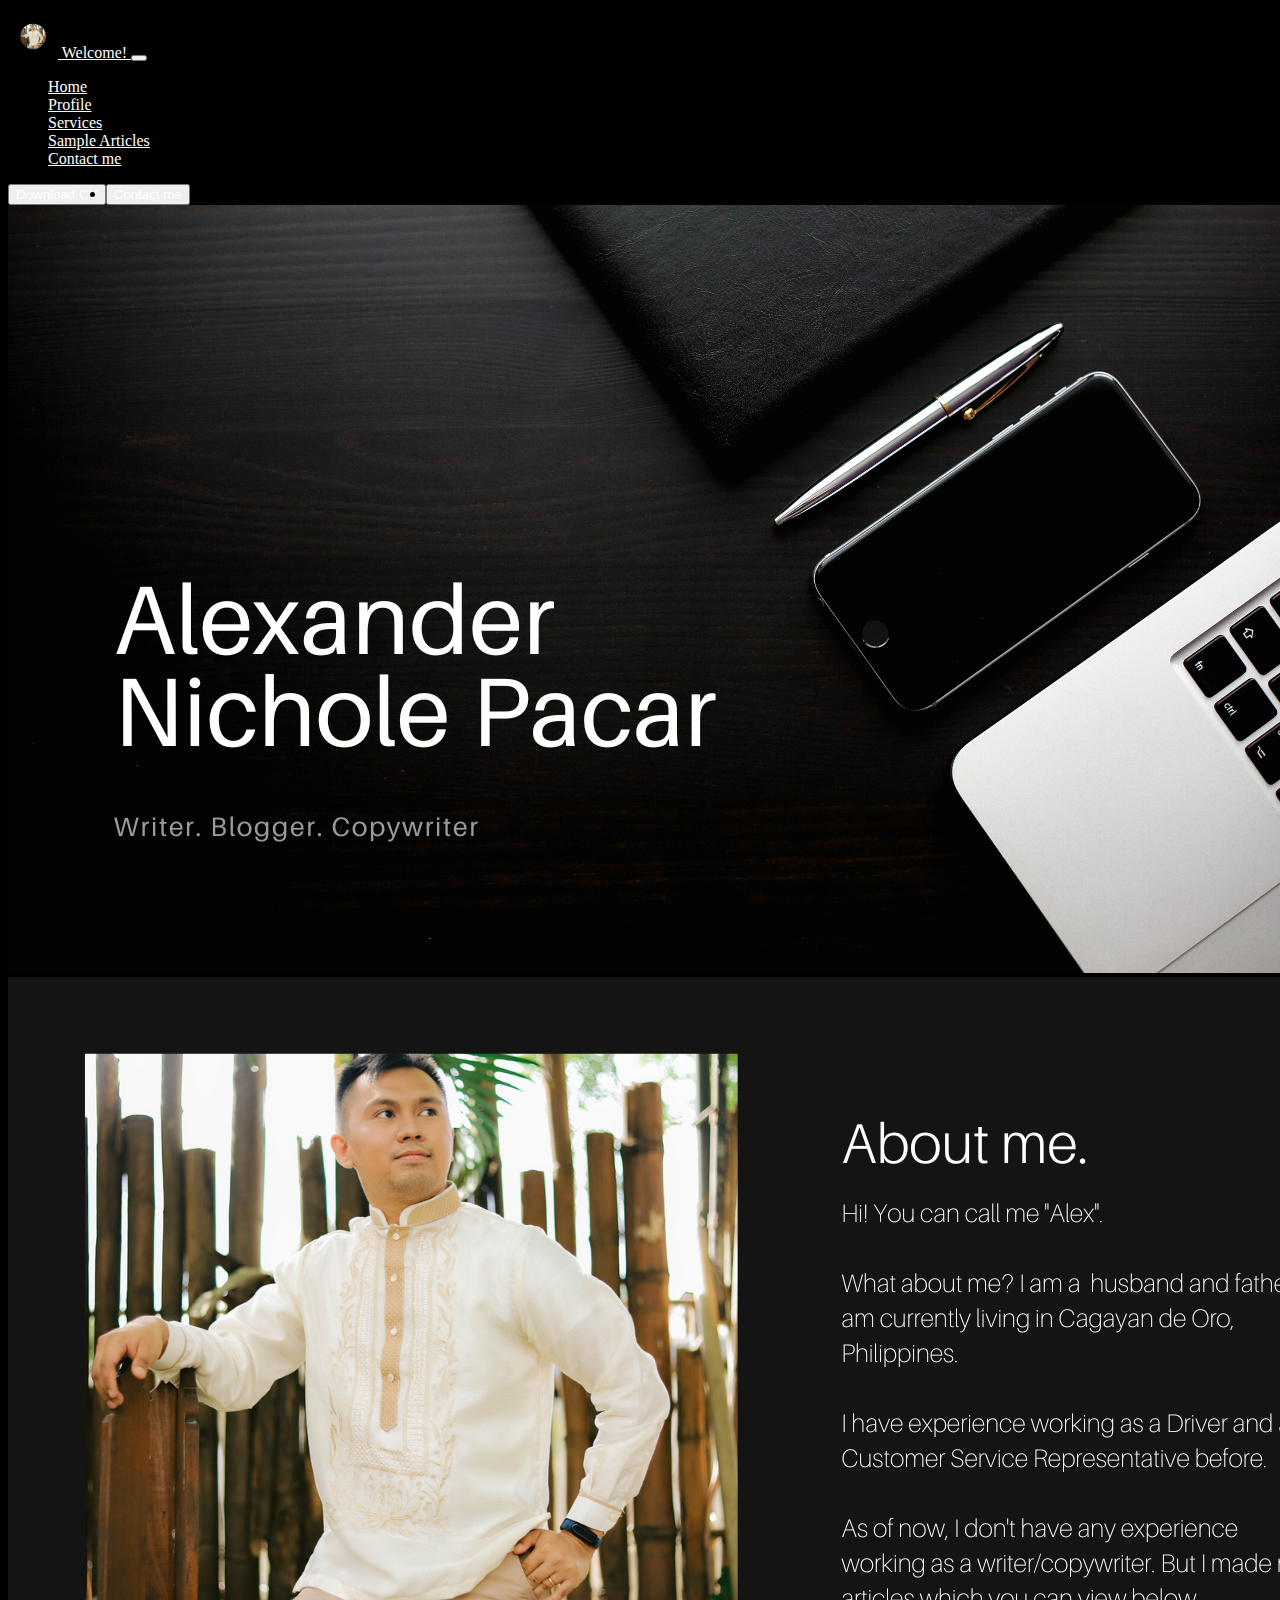
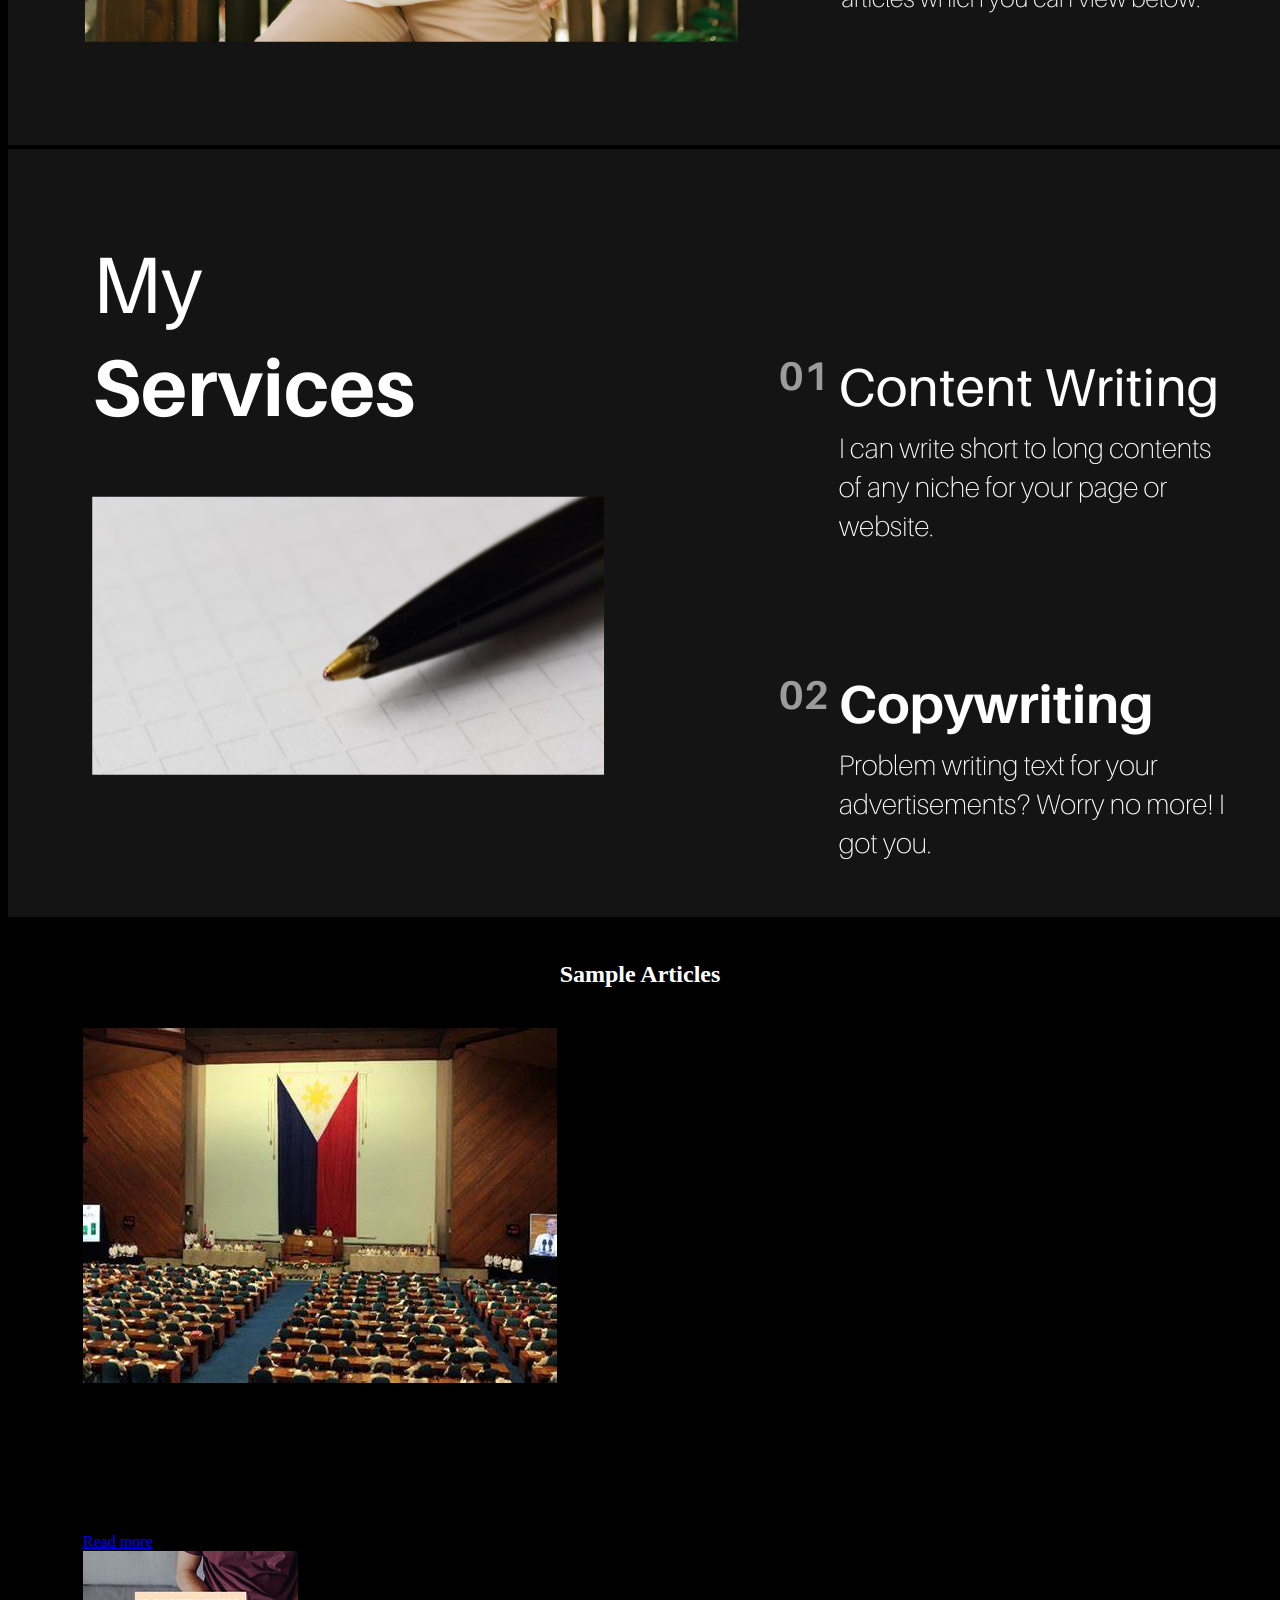
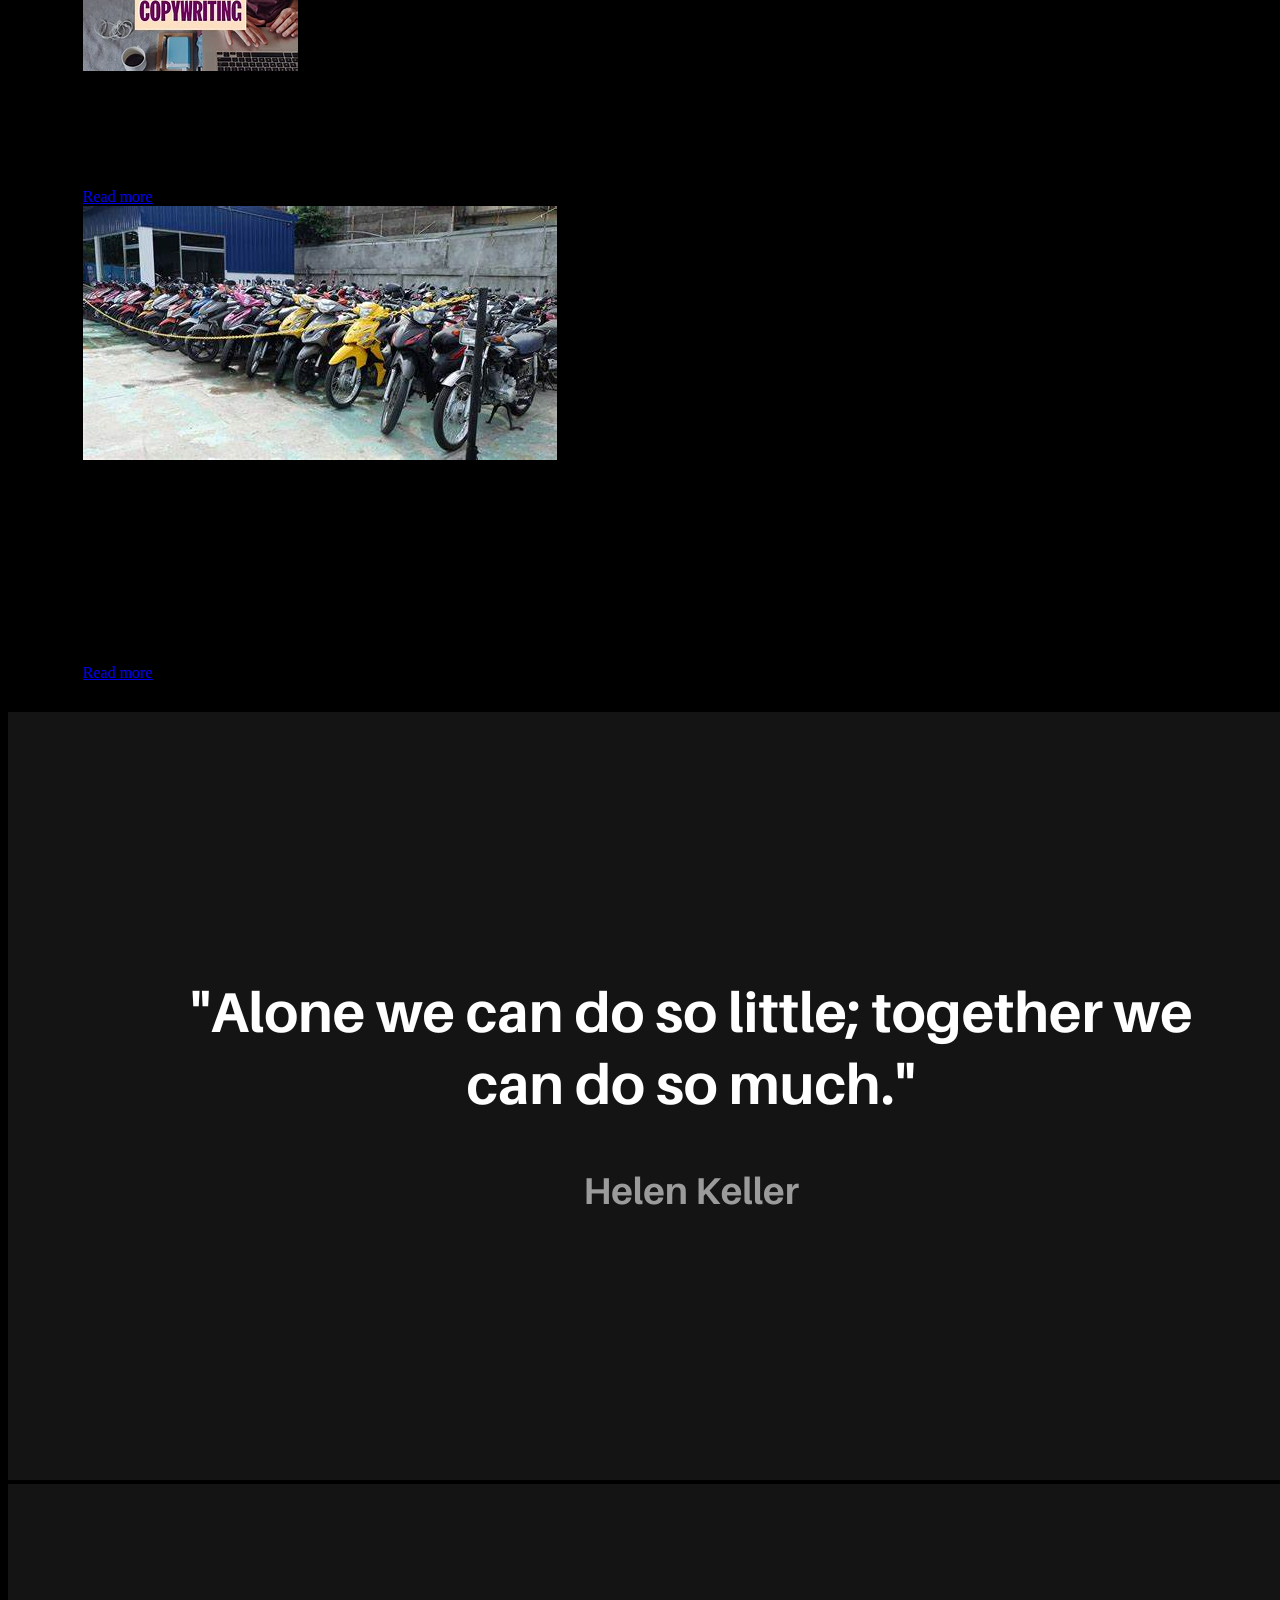
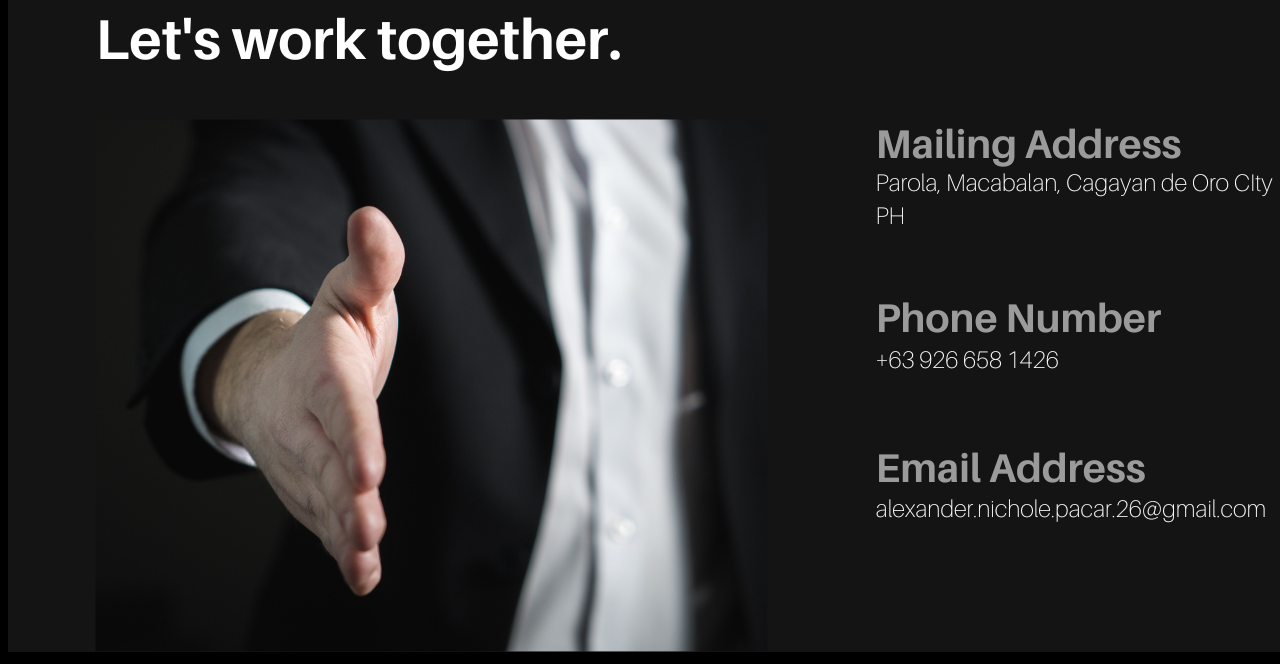
<file: index.html>
<!DOCTYPE html>
<html lang="en">
<head>
    <meta charset="UTF-8">
    <meta http-equiv="X-UA-Compatible" content="IE=edge">
    <meta name="viewport" content="width=device-width, initial-scale=1.0">
    <link href="https://cdn.jsdelivr.net/npm/bootstrap@5.0.2/dist/css/bootstrap.min.css" rel="stylesheet" integrity="sha384-EVSTQN3/azprG1Anm3QDgpJLIm9Nao0Yz1ztcQTwFspd3yD65VohhpuuCOmLASjC" crossorigin="anonymous">
    <link rel="stylesheet" href="css/header.css">
    <link rel="stylesheet" href="css/style.css">
    <link rel="shortcut icon" href="images/logo.png" type="image/x-icon">
    <title>Online Portfolio</title>
</head>


<body>

    <header>
        <nav class="navbar fixed-top navbar-expand-lg navbar-light bg-dark">
            <div class="container-fluid">
              <a style="color: white;" class="navbar-brand" href="index.html">
                <img src="images/logo.png" height="50px" width="50px" alt="logo">
                Welcome!
              </a>
              <button class="navbar-toggler" type="button" data-bs-toggle="collapse" data-bs-target="#navbarText" aria-controls="navbarText" aria-expanded="false" aria-label="Toggle navigation">
                <span class="navbar-toggler-icon"></span>
              </button>
              <div class="collapse navbar-collapse" id="navbarText">
                <ul class="navbar-nav me-auto mb-2 mb-lg-0">
    
                  <li class="nav-item">
                    <a  style="color:white" class="nav-link active" aria-current="page" href="#Home">Home</a>
                  </li>
    
                  <li class="nav-item">
                    <a  style="color:white" class="nav-link" href="#Profile">Profile</a>
                  </li>
    
                  <li class="nav-item">
                    <a  style="color:white" class="nav-link" href="#Services">Services</a>
                  </li>
                  
                  <li class="nav-item">
                    <a  style="color:white" class="nav-link" href="#Sample">Sample Articles</a>
                  </li>
    
                  <li class="nav-item">
                    <a  style="color:white" class="nav-link" href="#Contact">Contact me</a>
                  </li>
                </ul>
    
                <div class="buttons">
                    <li class="nav-item">
                        <button type="button" class="btn btn-secondary">
                            <a style="color: white; text-decoration: none;" href="Alex CV M.pdf" download>Download CV</a>
                        </button>
                      </li>
        
                      
                      <li class="nav-item">
                        <button type="button" class="btn btn-secondary">
                            <a style="color: white; text-decoration: none" href="mailto:alexander.nichole.pacar.26@gmail.com" download>Contact me</a>
                        </button>
                      </li>
                </div>
              </div>
            </div>
          </nav>
      </header> 

      <img src="images/Home.png" class="img-fluid" id="Home" alt="Home">

      <img src="images/Profile.png" class="img-fluid" id="Profile" alt="Profile">

      <img src="images/Services.png" class="img-fluid" id="Services" alt="Services">

      <h2 id="Sample">
        Sample Articles
      </h2>

      <div class="card-group justify-content-center">
        <div class="card" style="width: 18rem;">
            <img src="images/phl gov.jpg" class="card-img-top" alt="phl-gov">
            <div class="card-body">
              <h5 class="card-title">Analysis of Current Political Issues in the Philippines</h5>
              <p class="card-text">Politics in the Philippines is an ever-evolving situation. It has experienced various changes in the past few...</p>
              <a href="page 1.html" class="btn btn-primary">Read more</a>
            </div>
          </div>
    
          <div class="card" style="width: 18rem;">
            <img src="images/copywrite.jpg" class="card-img-top" alt="copywrite">
            <div class="card-body">
              <h5 class="card-title">Sample Copywrite</h5>
              <p class="card-text">Wanna see my sample copywrite? Click the button below.</p>
              <a href="page 2.html" class="btn btn-primary">Read more</a>
            </div>
          </div>
    
          <div class="card" style="width: 18rem;">
            <img src="images/motorcycles.jpg" class="card-img-top" alt="motorcycles">
            <div class="card-body">
              <h5 class="card-title">Exploring the World of Motorcycles in the Philippines: A Comprehensive Guide</h5>
              <p class="card-text">Motorcycles have been an integral part of the Philippines' culture for centuries. From the earliest days of transportation in the country, motorcycles have been a preferred mode of transport for many Filipinos. Over the years, motorcycles...</p>
              <a href="page 3.html" class="btn btn-primary">Read more</a>
            </div>
          </div>
       </div>

      <img src="images/5.png" class="img-fluid" alt="5">

      <img src="images/Contact.png" class="img-fluid" id="Contact" alt="Contact">






    <script src="https://cdn.jsdelivr.net/npm/bootstrap@5.0.2/dist/js/bootstrap.bundle.min.js" integrity="sha384-MrcW6ZMFYlzcLA8Nl+NtUVF0sA7MsXsP1UyJoMp4YLEuNSfAP+JcXn/tWtIaxVXM" crossorigin="anonymous"></script>
    
</body>
</html>
</file>
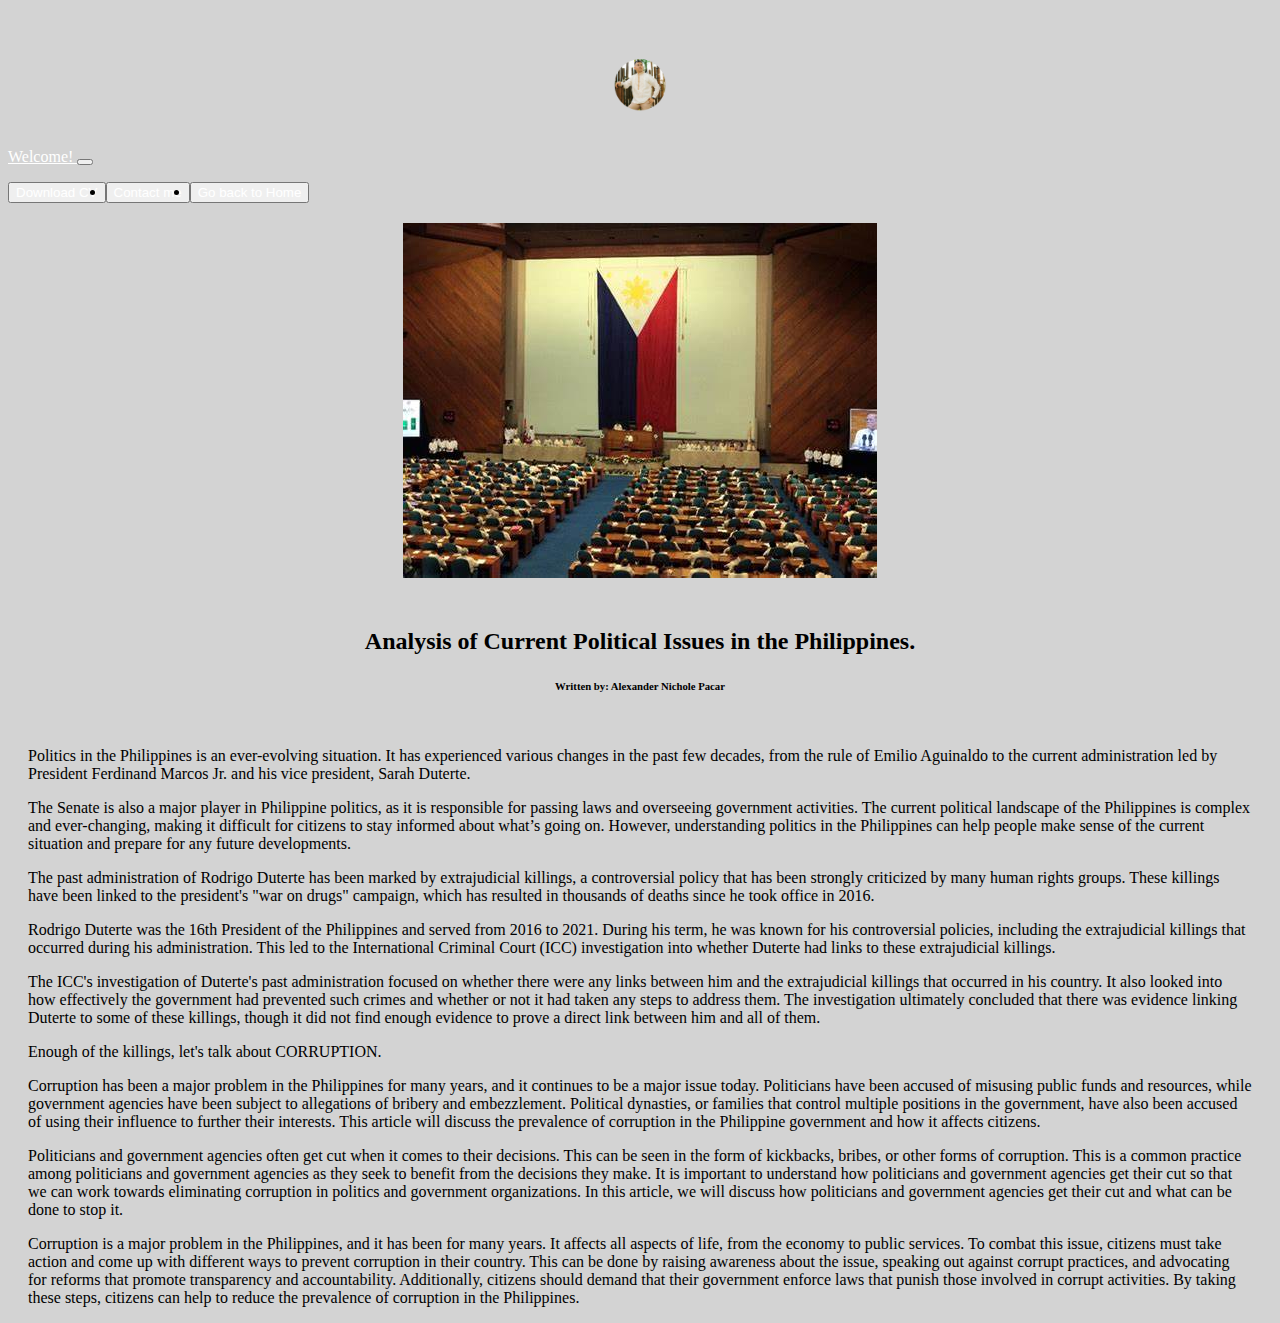
<file: page 1.html>
<!DOCTYPE html>
<html lang="en">
<head>
    <meta charset="UTF-8">
    <meta http-equiv="X-UA-Compatible" content="IE=edge">
    <meta name="viewport" content="width=device-width, initial-scale=1.0">
    <link href="https://cdn.jsdelivr.net/npm/bootstrap@5.0.2/dist/css/bootstrap.min.css" rel="stylesheet" integrity="sha384-EVSTQN3/azprG1Anm3QDgpJLIm9Nao0Yz1ztcQTwFspd3yD65VohhpuuCOmLASjC" crossorigin="anonymous">
    <link rel="stylesheet" href="css/header.css">
    <link rel="stylesheet" href="css/page 1.css">
    <link rel="shortcut icon" href="images/logo.png" type="image/x-icon">
    <title>Sample Article 1</title>
</head>


<body>
    <header>
        <nav class="navbar navbar-expand-lg navbar-light bg-dark">
            <div class="container-fluid">
              <a style="color: white;" class="navbar-brand" href="index.html">
                <img src="images/logo.png" height="100px" width="100px" alt="logo">
                Welcome!
              </a>
              <button class="navbar-toggler" type="button" data-bs-toggle="collapse" data-bs-target="#navbarText" aria-controls="navbarText" aria-expanded="false" aria-label="Toggle navigation">
                <span class="navbar-toggler-icon"></span>
              </button>
              <div class="collapse navbar-collapse" id="navbarText">
                <ul class="navbar-nav me-auto mb-2 mb-lg-0">
                </ul>
    
                <div class="buttons">
                    <li class="nav-item">
                        <button type="button" class="btn btn-secondary">
                            <a style="color: white; text-decoration: none;" href="Alex CV M.pdf" download>Download CV</a>
                        </button>
                      </li>
        
                      
                      <li class="nav-item">
                        <button type="button" class="btn btn-secondary">
                            <a style="color: white; text-decoration: none" href="mailto:alexander.nichole.pacar.26@gmail.com" download>Contact me</a>
                        </button>
                      </li>

                      <li class="nav-item">
                        <button type="button" class="btn btn-secondary">
                            <a style="color: white; text-decoration: none" href="index.html">Go back to Home</a>
                </div>
              </div>
            </div>
          </nav>
      </header> 

      <article>
        <img src="images/phl gov.jpg" class="img-fluid" alt="Phl Govt">

      <h2>
        Analysis of Current Political Issues in the Philippines.
      </h2>

      <h6>
        Written by: Alexander Nichole Pacar
      </h6>

    <p>
        Politics in the Philippines is an ever-evolving situation. It has experienced various changes in the past few decades, from the rule of Emilio Aguinaldo to the current administration led by President Ferdinand Marcos Jr. and his vice president, Sarah Duterte.
    </p>

    <p>
        The Senate is also a major player in Philippine politics, as it is responsible for passing laws and overseeing government activities. The current political landscape of the Philippines is complex and ever-changing, making it difficult for citizens to stay informed about what’s going on. However, understanding politics in the Philippines can help people make sense of the current situation and prepare for any future developments.
    </p>

    <p>
        The past administration of Rodrigo Duterte has been marked by extrajudicial killings, a controversial policy that has been strongly criticized by many human rights groups. These killings have been linked to the president's "war on drugs" campaign, which has resulted in thousands of deaths since he took office in 2016.
    </p>

    <p>
        Rodrigo Duterte was the 16th President of the Philippines and served from 2016 to 2021. During his term, he was known for his controversial policies, including the extrajudicial killings that occurred during his administration. This led to the International Criminal Court (ICC) investigation into whether Duterte had links to these extrajudicial killings.
    </p>

    <p>
        The ICC's investigation of Duterte's past administration focused on whether there were any links between him and the extrajudicial killings that occurred in his country. It also looked into how effectively the government had prevented such crimes and whether or not it had taken any steps to address them. The investigation ultimately concluded that there was evidence linking Duterte to some of these killings, though it did not find enough evidence to prove a direct link between him and all of them.
    </p>

    <p>
        Enough of the killings, let's talk about CORRUPTION. 
    </p>

    <p>
        Corruption has been a major problem in the Philippines for many years, and it continues to be a major issue today. Politicians have been accused of misusing public funds and resources, while government agencies have been subject to allegations of bribery and embezzlement. Political dynasties, or families that control multiple positions in the government, have also been accused of using their influence to further their interests. This article will discuss the prevalence of corruption in the Philippine government and how it affects citizens.
    </p>

    <p>
        Politicians and government agencies often get cut when it comes to their decisions. This can be seen in the form of kickbacks, bribes, or other forms of corruption. This is a common practice among politicians and government agencies as they seek to benefit from the decisions they make. It is important to understand how politicians and government agencies get their cut so that we can work towards eliminating corruption in politics and government organizations. In this article, we will discuss how politicians and government agencies get their cut and what can be done to stop it.
    </p>

    <p>
        Corruption is a major problem in the Philippines, and it has been for many years. It affects all aspects of life, from the economy to public services. To combat this issue, citizens must take action and come up with different ways to prevent corruption in their country. This can be done by raising awareness about the issue, speaking out against corrupt practices, and advocating for reforms that promote transparency and accountability. Additionally, citizens should demand that their government enforce laws that punish those involved in corrupt activities. By taking these steps, citizens can help to reduce the prevalence of corruption in the Philippines.
    </p>

      </article>





    <script src="https://cdn.jsdelivr.net/npm/bootstrap@5.0.2/dist/js/bootstrap.bundle.min.js" integrity="sha384-MrcW6ZMFYlzcLA8Nl+NtUVF0sA7MsXsP1UyJoMp4YLEuNSfAP+JcXn/tWtIaxVXM" crossorigin="anonymous"></script>
    
</body>
</html>
</file>
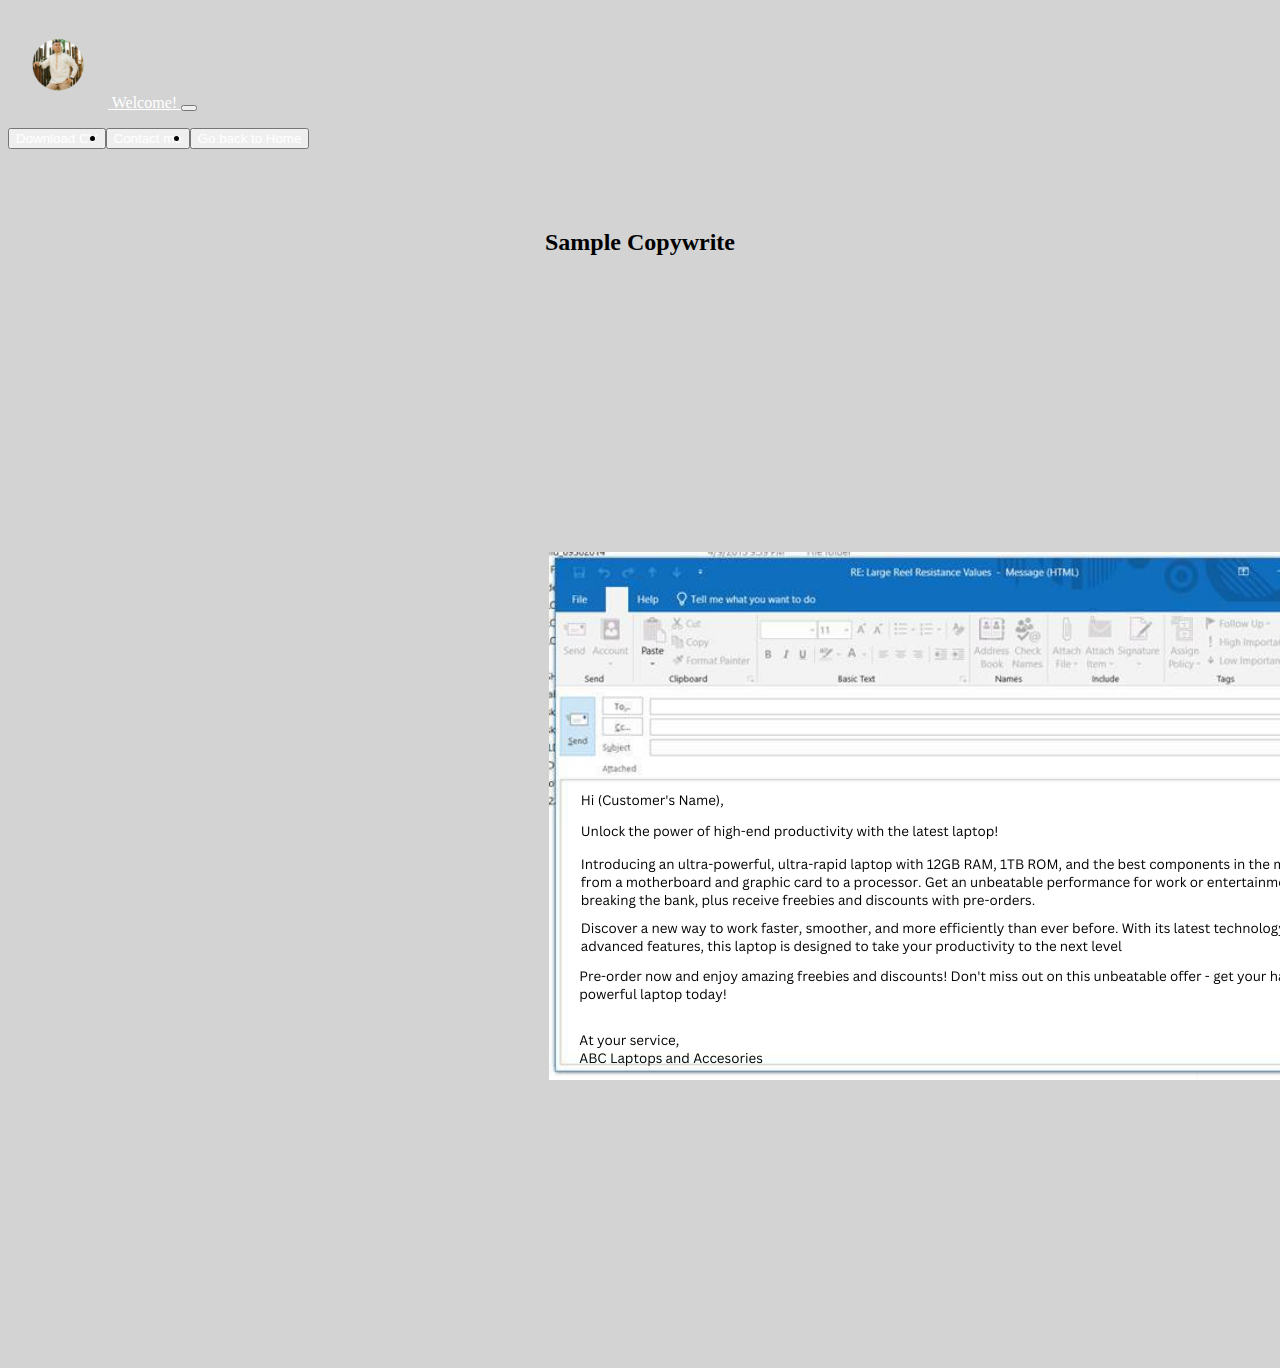
<file: page 2.html>
<!DOCTYPE html>
<html lang="en">
<head>
    <meta charset="UTF-8">
    <meta http-equiv="X-UA-Compatible" content="IE=edge">
    <meta name="viewport" content="width=device-width, initial-scale=1.0">
    <link href="https://cdn.jsdelivr.net/npm/bootstrap@5.0.2/dist/css/bootstrap.min.css" rel="stylesheet" integrity="sha384-EVSTQN3/azprG1Anm3QDgpJLIm9Nao0Yz1ztcQTwFspd3yD65VohhpuuCOmLASjC" crossorigin="anonymous">
    <link rel="stylesheet" href="css/header.css">
    <link rel="stylesheet" href="css/page 2.css">
    <link rel="shortcut icon" href="images/logo.png" type="image/x-icon">
    <title>Sample Copywrite</title>
</head>


<body>

    <header>
        <nav class="navbar navbar-expand-lg navbar-light bg-dark">
            <div class="container-fluid">
              <a style="color: white;" class="navbar-brand" href="index.html">
                <img src="images/logo.png" height="100px" width="100px" alt="logo">
                Welcome!
              </a>
              <button class="navbar-toggler" type="button" data-bs-toggle="collapse" data-bs-target="#navbarText" aria-controls="navbarText" aria-expanded="false" aria-label="Toggle navigation">
                <span class="navbar-toggler-icon"></span>
              </button>
              <div class="collapse navbar-collapse" id="navbarText">
                <ul class="navbar-nav me-auto mb-2 mb-lg-0">
                </ul>
    
                <div class="buttons">
                    <li class="nav-item">
                        <button type="button" class="btn btn-secondary">
                            <a style="color: white; text-decoration: none;" href="Alex CV M.pdf" download>Download CV</a>
                        </button>
                      </li>
        
                      
                      <li class="nav-item">
                        <button type="button" class="btn btn-secondary">
                            <a style="color: white; text-decoration: none" href="mailto:alexander.nichole.pacar.26@gmail.com" download>Contact me</a>
                        </button>
                      </li>

                      <li class="nav-item">
                        <button type="button" class="btn btn-secondary">
                            <a style="color: white; text-decoration: none" href="index.html">Go back to Home</a>
                </div>
              </div>
            </div>
          </nav>
      </header> 

    <h2>
        Sample Copywrite
    </h2>

    <img src="images/Hi (Customer's Name), (1).png" class="img-fluid" alt="Copywrite">





    <script src="https://cdn.jsdelivr.net/npm/bootstrap@5.0.2/dist/js/bootstrap.bundle.min.js" integrity="sha384-MrcW6ZMFYlzcLA8Nl+NtUVF0sA7MsXsP1UyJoMp4YLEuNSfAP+JcXn/tWtIaxVXM" crossorigin="anonymous"></script>
    
</body>
</html>
</file>
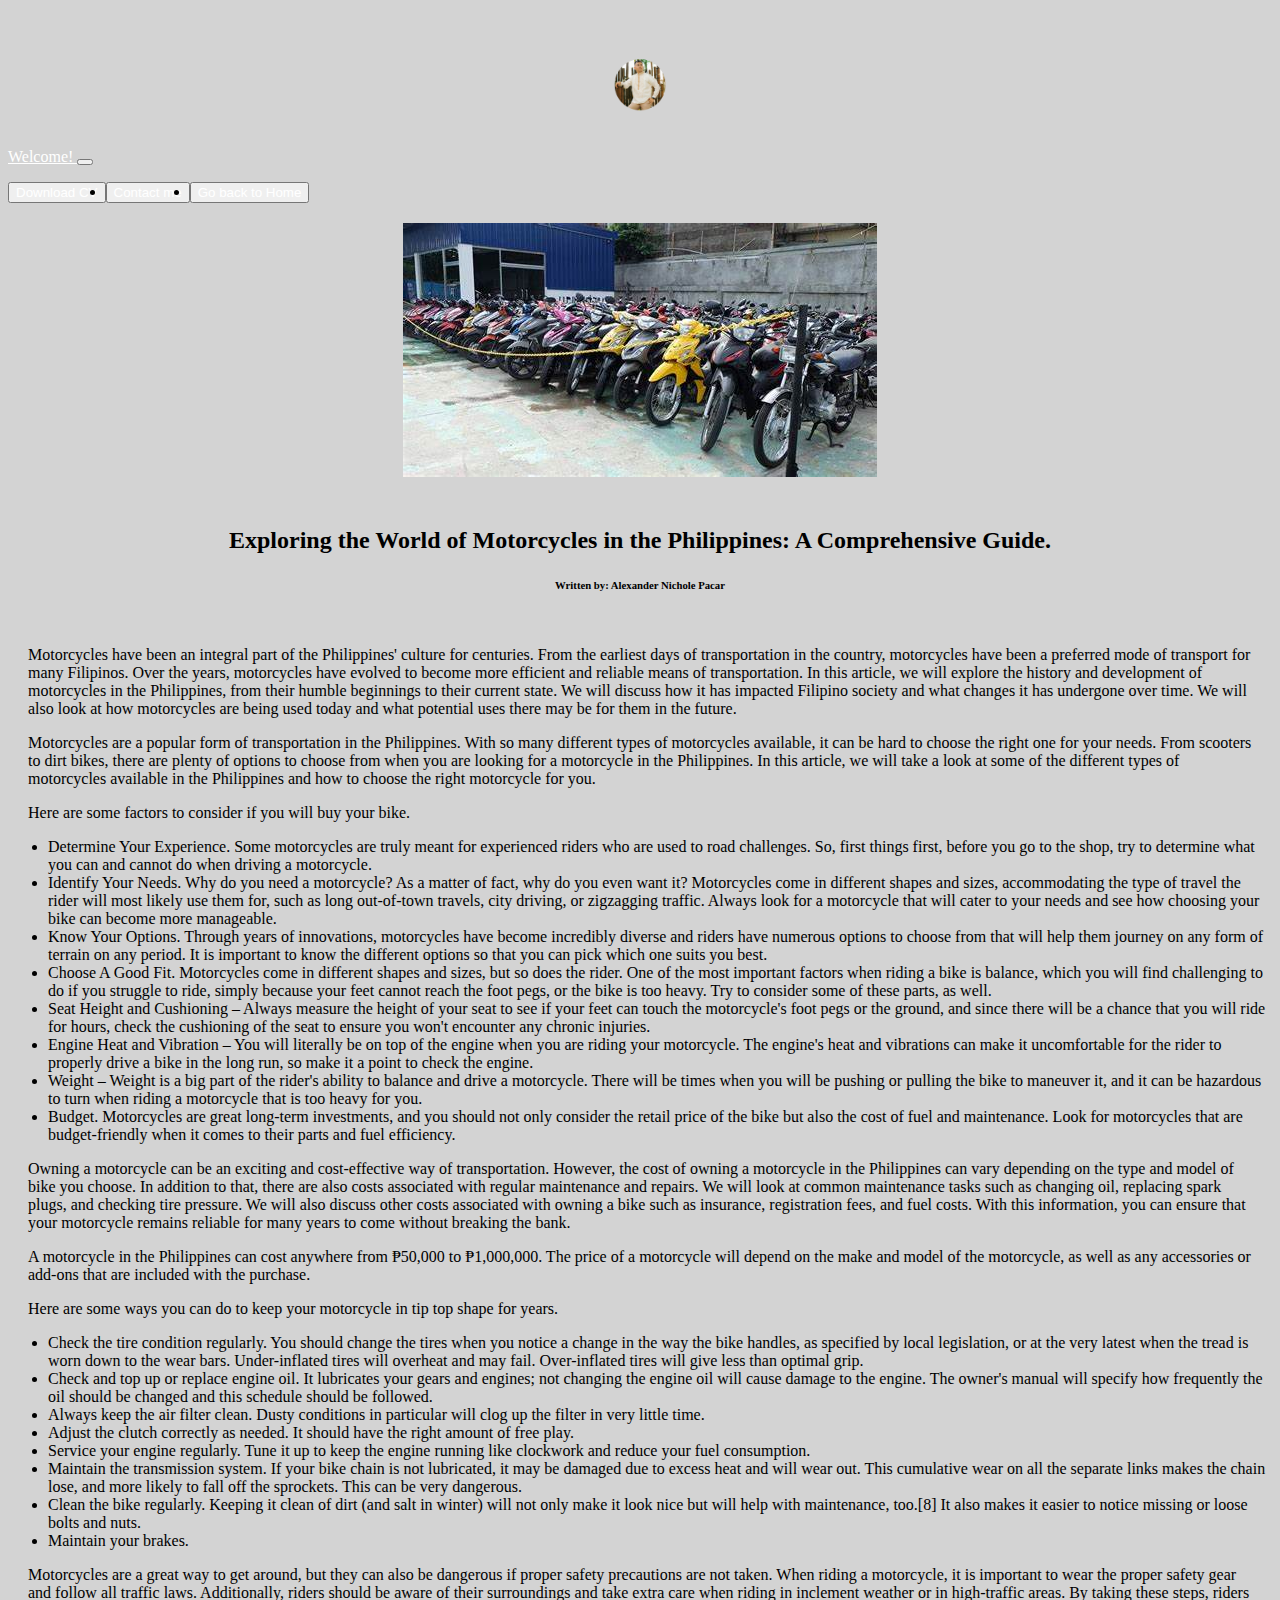
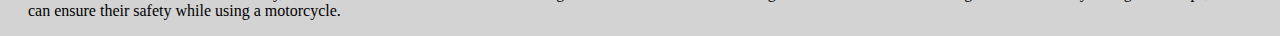
<file: page 3.html>
<!DOCTYPE html>
<html lang="en">
<head>
    <meta charset="UTF-8">
    <meta http-equiv="X-UA-Compatible" content="IE=edge">
    <meta name="viewport" content="width=device-width, initial-scale=1.0">
    <link href="https://cdn.jsdelivr.net/npm/bootstrap@5.0.2/dist/css/bootstrap.min.css" rel="stylesheet" integrity="sha384-EVSTQN3/azprG1Anm3QDgpJLIm9Nao0Yz1ztcQTwFspd3yD65VohhpuuCOmLASjC" crossorigin="anonymous">
    <link rel="stylesheet" href="css/header.css">
    <link rel="stylesheet" href="css/page 3.css">
    <link rel="shortcut icon" href="images/logo.png" type="image/x-icon">
    <title>Document</title>
</head>


<body>

    <header>
        <nav class="navbar navbar-expand-lg navbar-light bg-dark">
            <div class="container-fluid">
              <a style="color: white;" class="navbar-brand" href="index.html">
                <img src="images/logo.png" height="100px" width="100px" alt="logo">
                Welcome!
              </a>
              <button class="navbar-toggler" type="button" data-bs-toggle="collapse" data-bs-target="#navbarText" aria-controls="navbarText" aria-expanded="false" aria-label="Toggle navigation">
                <span class="navbar-toggler-icon"></span>
              </button>
              <div class="collapse navbar-collapse" id="navbarText">
                <ul class="navbar-nav me-auto mb-2 mb-lg-0">
                </ul>
    
                <div class="buttons">
                    <li class="nav-item">
                        <button type="button" class="btn btn-secondary">
                            <a style="color: white; text-decoration: none;" href="Alex CV M.pdf" download>Download CV</a>
                        </button>
                      </li>
        
                      
                      <li class="nav-item">
                        <button type="button" class="btn btn-secondary">
                            <a style="color: white; text-decoration: none" href="mailto:alexander.nichole.pacar.26@gmail.com" download>Contact me</a>
                        </button>
                      </li>

                      <li class="nav-item">
                        <button type="button" class="btn btn-secondary">
                            <a style="color: white; text-decoration: none" href="index.html">Go back to Home
                            </a>
                </div>
              </div>
            </div>
          </nav>
      </header> 

      <article>
        
        <img src="images/motorcycles.jpg" class="img-fluid" alt="Motorcycles">

        <h2>
            Exploring the World of Motorcycles in the Philippines: A Comprehensive Guide.
        </h2>

        <h6>
            Written by: Alexander Nichole Pacar
        </h6>

        <p>
            Motorcycles have been an integral part of the Philippines' culture for centuries. From the earliest days of transportation in the country, motorcycles have been a preferred mode of transport for many Filipinos. Over the years, motorcycles have evolved to become more efficient and reliable means of transportation. In this article, we will explore the history and development of motorcycles in the Philippines, from their humble beginnings to their current state. We will discuss how it has impacted Filipino society and what changes it has undergone over time. We will also look at how motorcycles are being used today and what potential uses there may be for them in the future.
        </p>

        <p>
            Motorcycles are a popular form of transportation in the Philippines. With so many different types of motorcycles available, it can be hard to choose the right one for your needs. From scooters to dirt bikes, there are plenty of options to choose from when you are looking for a motorcycle in the Philippines. In this article, we will take a look at some of the different types of motorcycles available in the Philippines and how to choose the right motorcycle for you.
        </p>
        
        <p>
            Here  are some factors to consider if you will buy your bike.
        </p>

        <ul>
            <li>
                Determine Your Experience. Some motorcycles are truly meant for experienced riders who are used to road challenges. So, first things first, before you go to the shop, try to determine what you can and cannot do when driving a motorcycle.
            </li>

            <li>
                Identify Your Needs. Why do you need a motorcycle? As a matter of fact, why do you even want it? Motorcycles come in different shapes and sizes, accommodating the type of travel the rider will most likely use them for, such as long out-of-town travels, city driving, or zigzagging traffic. Always look for a motorcycle that will cater to your needs and see how choosing your bike can become more manageable.
            </li>
            
            <li>
                Know Your Options. Through years of innovations, motorcycles have become incredibly diverse and riders have numerous options to choose from that will help them journey on any form of terrain on any period. It is important to know the different options so that you can pick which one suits you best.
            </li>

            <li>
                Choose A Good Fit. Motorcycles come in different shapes and sizes, but so does the rider. One of the most important factors when riding a bike is balance, which you will find challenging to do if you struggle to ride, simply because your feet cannot reach the foot pegs, or the bike is too heavy. Try to consider some of these parts, as well.
            </li>

            <li>
                Seat Height and Cushioning – Always measure the height of your seat to see if your feet can touch the motorcycle's foot pegs or the ground, and since there will be a chance that you will ride for hours, check the cushioning of the seat to ensure you won't encounter any chronic injuries.
            </li>

            <li>
                Engine Heat and Vibration – You will literally be on top of the engine when you are riding your motorcycle. The engine's heat and vibrations can make it uncomfortable for the rider to properly drive a bike in the long run, so make it a point to check the engine.
            </li>

            <li>
                Weight – Weight is a big part of the rider's ability to balance and drive a motorcycle. There will be times when you will be pushing or pulling the bike to maneuver it, and it can be hazardous to turn when riding a motorcycle that is too heavy for you.
            </li>

            <li>
                Budget. Motorcycles are great long-term investments, and you should not only consider the retail price of the bike but also the cost of fuel and maintenance. Look for motorcycles that are budget-friendly when it comes to their parts and fuel efficiency.
            </li>
        </ul>

    <p>
        Owning a motorcycle can be an exciting and cost-effective way of transportation. However, the cost of owning a motorcycle in the Philippines can vary depending on the type and model of bike you choose. In addition to that, there are also costs associated with regular maintenance and repairs. We will look at common maintenance tasks such as changing oil, replacing spark plugs, and checking tire pressure. We will also discuss other costs associated with owning a bike such as insurance, registration fees, and fuel costs. With this information, you can ensure that your motorcycle remains reliable for many years to come without breaking the bank.
    </p>

    <p>
        A motorcycle in the Philippines can cost anywhere from ₱50,000 to ₱1,000,000. The price of a motorcycle will depend on the make and model of the motorcycle, as well as any accessories or add-ons that are included with the purchase.
    </p>

    <p>
        Here are some ways you can do to keep your motorcycle in tip top shape for years.
    </p>

    <ul>
        <li>
            Check the tire condition regularly. You should change the tires when you notice a change in the way the bike handles, as specified by local legislation, or at the very latest when the tread is worn down to the wear bars. Under-inflated tires will overheat and may fail. Over-inflated tires will give less than optimal grip.
        </li>

        <li>
            Check and top up or replace engine oil. It lubricates your gears and engines; not changing the engine oil will cause damage to the engine. The owner's manual will specify how frequently the oil should be changed and this schedule should be followed.
        </li>

        <li>
            Always keep the air filter clean. Dusty conditions in particular will clog up the filter in very little time.
        </li>

        <li>
            Adjust the clutch correctly as needed. It should have the right amount of free play.
        </li>
        
        <li>
            Service your engine regularly. Tune it up to keep the engine running like clockwork and reduce your fuel consumption.
        </li>

        <li>
            Maintain the transmission system. If your bike chain is not lubricated, it may be damaged due to excess heat and will wear out. This cumulative wear on all the separate links makes the chain lose, and more likely to fall off the sprockets. This can be very dangerous.
        </li>

        <li>
            Clean the bike regularly. Keeping it clean of dirt (and salt in winter) will not only make it look nice but will help with maintenance, too.[8] It also makes it easier to notice missing or loose bolts and nuts.
        </li>

        <li>
            Maintain your brakes.
        </li>
    </ul>

    <p>
        Motorcycles are a great way to get around, but they can also be dangerous if proper safety precautions are not taken. When riding a motorcycle, it is important to wear the proper safety gear and follow all traffic laws. Additionally, riders should be aware of their surroundings and take extra care when riding in inclement weather or in high-traffic areas. By taking these steps, riders can ensure their safety while using a motorcycle.
    </p> 
      </article>

      



    <script src="https://cdn.jsdelivr.net/npm/bootstrap@5.0.2/dist/js/bootstrap.bundle.min.js" integrity="sha384-MrcW6ZMFYlzcLA8Nl+NtUVF0sA7MsXsP1UyJoMp4YLEuNSfAP+JcXn/tWtIaxVXM" crossorigin="anonymous"></script>
    
</body>
</html>
</file>
<file: css/header.css>
.buttons {
    display: flex;
}
</file>
<file: css/style.css>
body {
    background-color: black;

}

h2 {
    color: white;
    text-align: center;
    padding: 20px;
}

.card-group {
    padding-left: 17px;
    padding-bottom: 30px;
}

@media only screen and (min-width: 375px) {
    .card-group {
        padding-left: 45px;
    }
}

@media only screen and (min-width: 425px) {
    .card-group {
        padding-left: 75px;
    }
}

@media only screen and (min-width: 768px) {
    .card-group {
        padding-right: 65px;
    }
}
</file>
<file: css/page 1.css>
body {
    background-color: lightgrey;
}

img {
    display: block;
    margin: auto;
    padding: 20px;
}

h2 {
    text-align: center;
    padding-top: 10px;

}

h6 {
    text-align: center;
    padding-bottom: 30px
}

p {
    padding-left: 20px;
    padding-right: 20px;
}
</file>
<file: css/page 2.css>
body {
    background-color: lightgray;
}

h2 {
    text-align: center;
    margin-top: 80px;
}
</file>
<file: css/page 3.css>
body {
    background-color: lightgrey;
}

img {
    display: block;
    margin: auto;
    padding: 20px;
}

h2 {
    text-align: center;
    padding-top: 10px;

}

h6 {
    text-align: center;
    padding-bottom: 30px
}

p {
    padding-left: 20px;
    padding-right: 20px;
}
</file>
